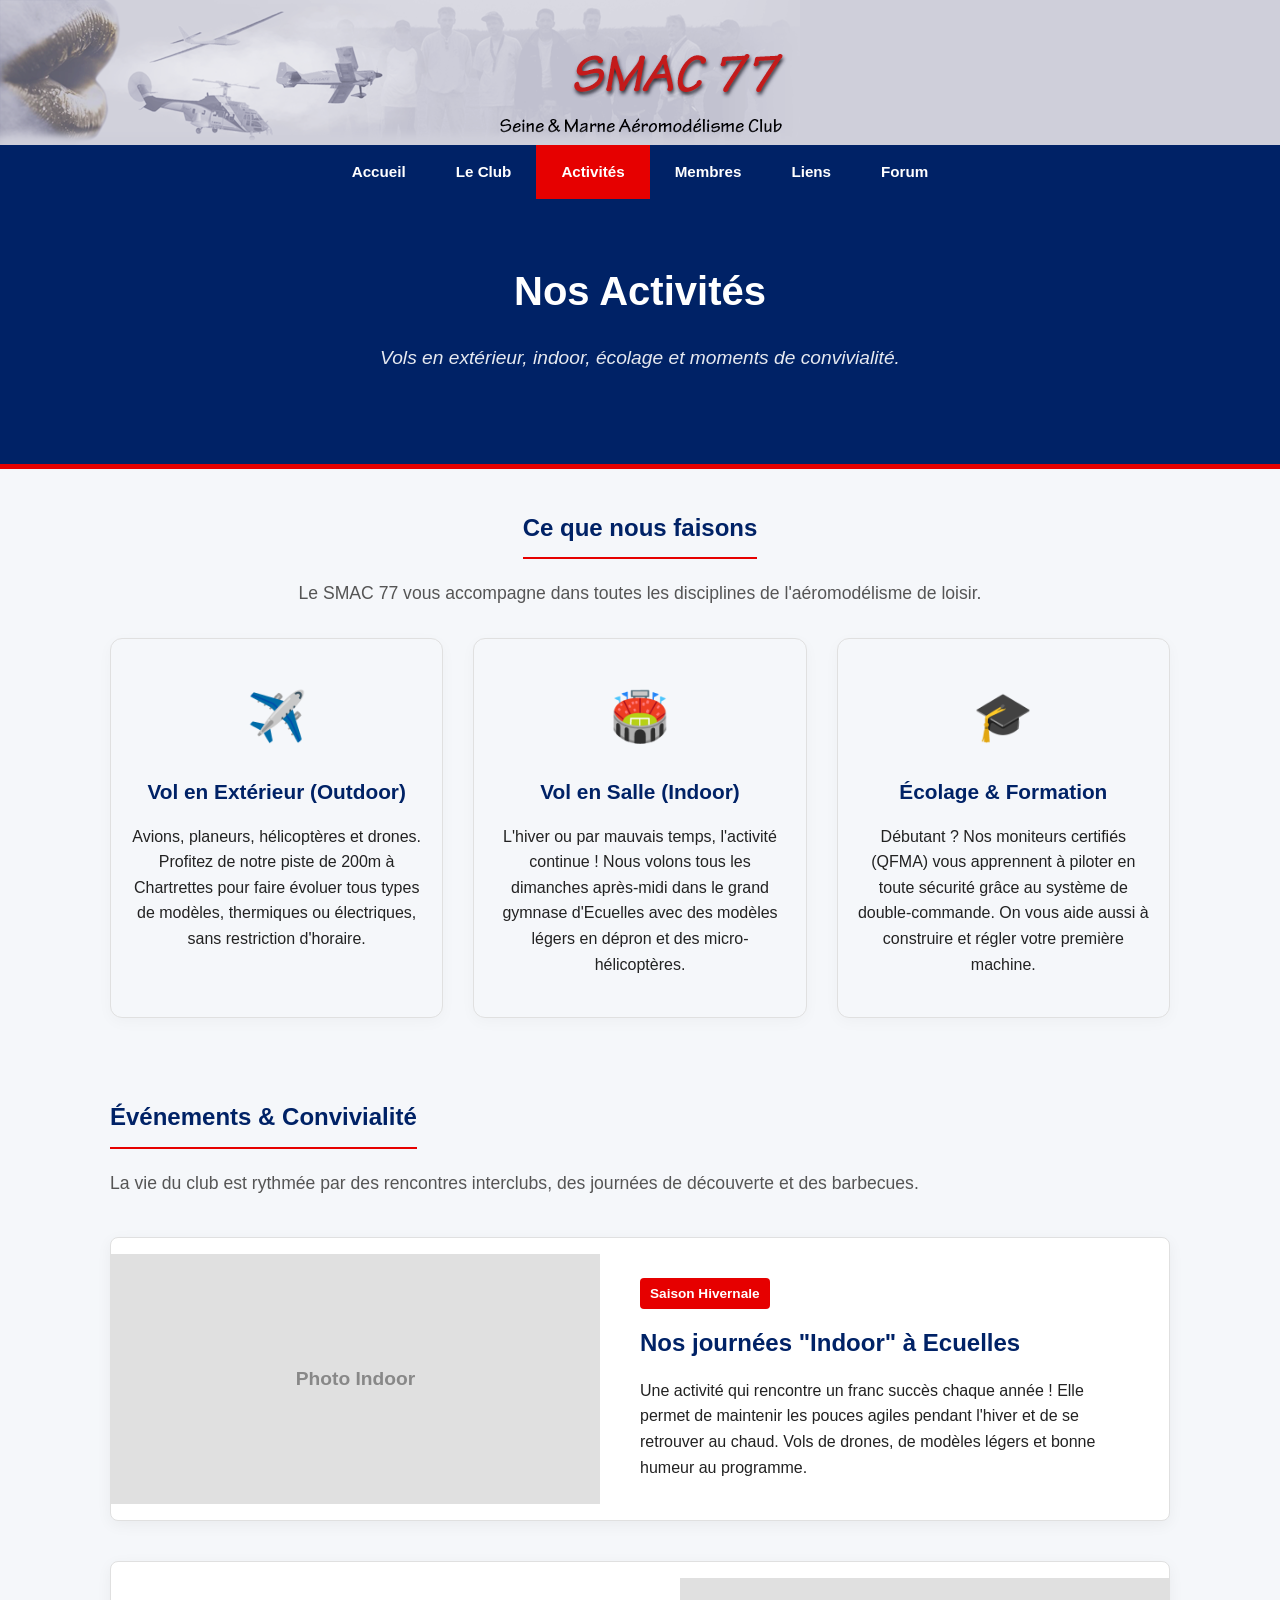
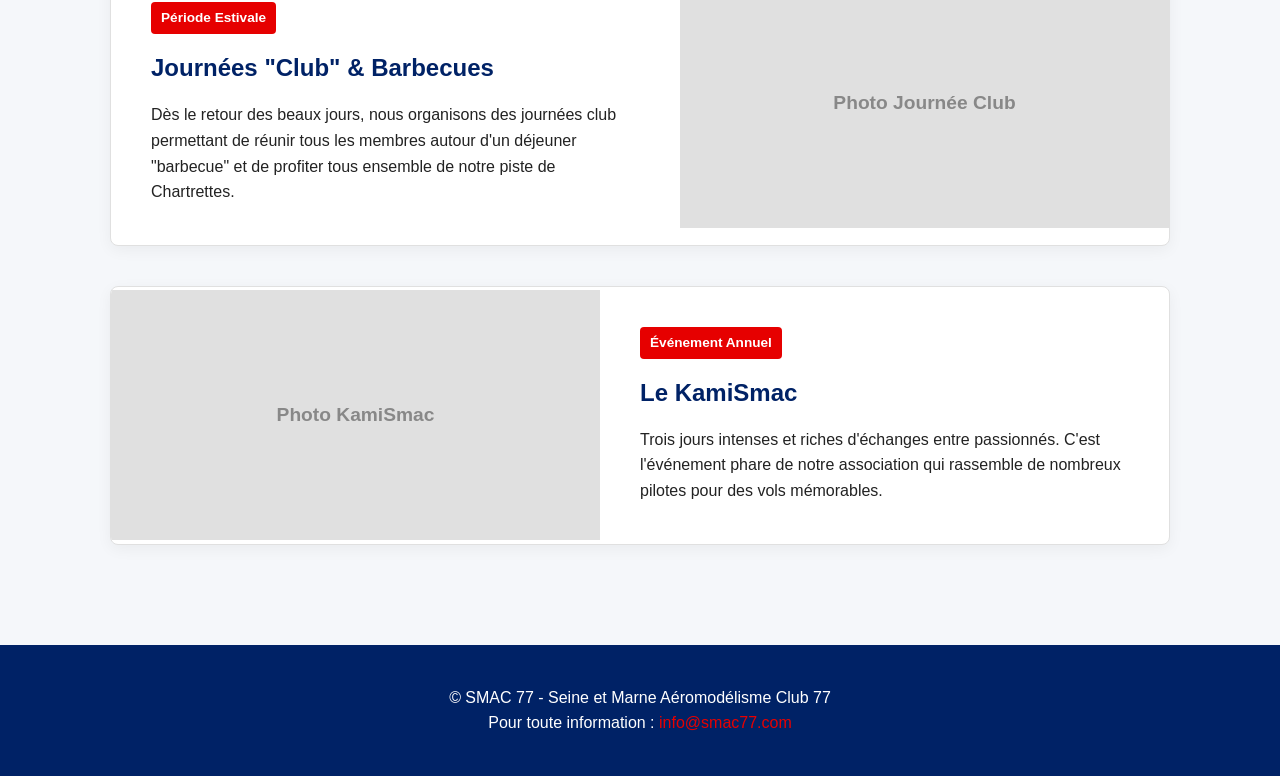
<file: activites.html>
<!DOCTYPE html>
<html lang="fr">
<head>
    <meta charset="UTF-8">
    <meta name="viewport" content="width=device-width, initial-scale=1.0">
    <meta name="description" content="Découvrez les activités du SMAC 77 : vol en extérieur, vol indoor, écolage, et nos événements marquants.">
    <title>Activités - SMAC 77</title>
    <!-- On charge le style global ET le style spécifique à cette page -->
    <link rel="stylesheet" href="CSS/style.css">
    <link rel="stylesheet" href="CSS/activites.css">
</head>
<body>

    <!-- EN-TÊTE -->
    <header>
        <div class="logo-container">
            <a href="index.html" class="logo-link"><span class="sr-only">SMAC 77 - Seine et Marne Aéromodélisme Club</span></a>
        </div>
        <nav class="navbar">
            <ul>
                <li><a href="index.html">Accueil</a></li>
                <li><a href="club.html">Le Club</a></li>
                <li><a href="activites.html" class="active">Activités</a></li>
                <li><a href="membres.html">Membres</a></li>
                <li><a href="liens.html">Liens</a></li>
                <li><a href="forum.html"/">Forum</a></li>
            </ul>
        </nav>
    </header>

    <!-- BANNIÈRE HÉROS -->
    <section class="hero activites-hero">
        <div class="hero-content">
            <h2>Nos Activités</h2>
            <p>Vols en extérieur, indoor, écolage et moments de convivialité.</p>
        </div>
    </section>

    <!-- CONTENU PRINCIPAL -->
    <main>
        
        <!-- SECTION : NOS PRATIQUES -->
        <section class="practices-section">
            <h2>Ce que nous faisons</h2>
            <p style="margin-bottom: 30px; font-size: 1.1rem; color: #555;">Le SMAC 77 vous accompagne dans toutes les disciplines de l'aéromodélisme de loisir.</p>
            
            <div class="practices-grid">
                <!-- Carte Pratique 1 -->
                <div class="practice-card">
                    <div class="practice-icon">✈️</div>
                    <h3>Vol en Extérieur (Outdoor)</h3>
                    <p>Avions, planeurs, hélicoptères et drones. Profitez de notre piste de 200m à Chartrettes pour faire évoluer tous types de modèles, thermiques ou électriques, sans restriction d'horaire.</p>
                </div>
                
                <!-- Carte Pratique 2 -->
                <div class="practice-card">
                    <div class="practice-icon">🏟️</div>
                    <h3>Vol en Salle (Indoor)</h3>
                    <p>L'hiver ou par mauvais temps, l'activité continue ! Nous volons tous les dimanches après-midi dans le grand gymnase d'Ecuelles avec des modèles légers en dépron et des micro-hélicoptères.</p>
                </div>
                
                <!-- Carte Pratique 3 -->
                <div class="practice-card">
                    <div class="practice-icon">🎓</div>
                    <h3>Écolage & Formation</h3>
                    <p>Débutant ? Nos moniteurs certifiés (QFMA) vous apprennent à piloter en toute sécurité grâce au système de double-commande. On vous aide aussi à construire et régler votre première machine.</p>
                </div>
            </div>
        </section>

        <!-- SECTION : RETOUR SUR NOS ÉVÉNEMENTS (Inspiré de ton ancien site) -->
        <section class="events-section">
            <h2>Événements & Convivialité</h2>
            <p style="margin-bottom: 40px; font-size: 1.1rem; color: #555;">La vie du club est rythmée par des rencontres interclubs, des journées de découverte et des barbecues.</p>

            <div class="events-timeline">
                
                <!-- Événement 1 -->
                <div class="event-item">
                    <div class="event-image placeholder-img">Photo Indoor</div>
                    <div class="event-details">
                        <span class="event-date">Saison Hivernale</span>
                        <h3>Nos journées "Indoor" à Ecuelles</h3>
                        <p>Une activité qui rencontre un franc succès chaque année ! Elle permet de maintenir les pouces agiles pendant l'hiver et de se retrouver au chaud. Vols de drones, de modèles légers et bonne humeur au programme.</p>
                    </div>
                </div>

                <!-- Événement 2 -->
                <div class="event-item">
                    <div class="event-image placeholder-img">Photo Journée Club</div>
                    <div class="event-details">
                        <span class="event-date">Période Estivale</span>
                        <h3>Journées "Club" & Barbecues</h3>
                        <p>Dès le retour des beaux jours, nous organisons des journées club permettant de réunir tous les membres autour d'un déjeuner "barbecue" et de profiter tous ensemble de notre piste de Chartrettes.</p>
                    </div>
                </div>

                <!-- Événement 3 -->
                <div class="event-item">
                    <div class="event-image placeholder-img">Photo KamiSmac</div>
                    <div class="event-details">
                        <span class="event-date">Événement Annuel</span>
                        <h3>Le KamiSmac</h3>
                        <p>Trois jours intenses et riches d'échanges entre passionnés. C'est l'événement phare de notre association qui rassemble de nombreux pilotes pour des vols mémorables.</p>
                    </div>
                </div>

            </div>
        </section>

    </main>

    <!-- PIED DE PAGE -->
    <footer>
        <p>&copy; SMAC 77 - Seine et Marne Aéromodélisme Club 77</p>
        <p>Pour toute information : <a href="mailto:info@smac77.com">info@smac77.com</a></p>
    </footer>

    <!-- BOUTON RETOUR EN HAUT -->
    <button id="backToTop" class="back-to-top" aria-label="Remonter en haut">
        <svg viewBox="0 0 24 24" fill="none" stroke="currentColor" stroke-width="2" stroke-linecap="round" stroke-linejoin="round">
            <polyline points="18 15 12 9 6 15"></polyline>
        </svg>
    </button>

    <!-- SCRIPT GLOBAL (Menu collant & Bouton haut de page) -->
    <script src="JS/main.js"></script>

</body>
</html>
</file>
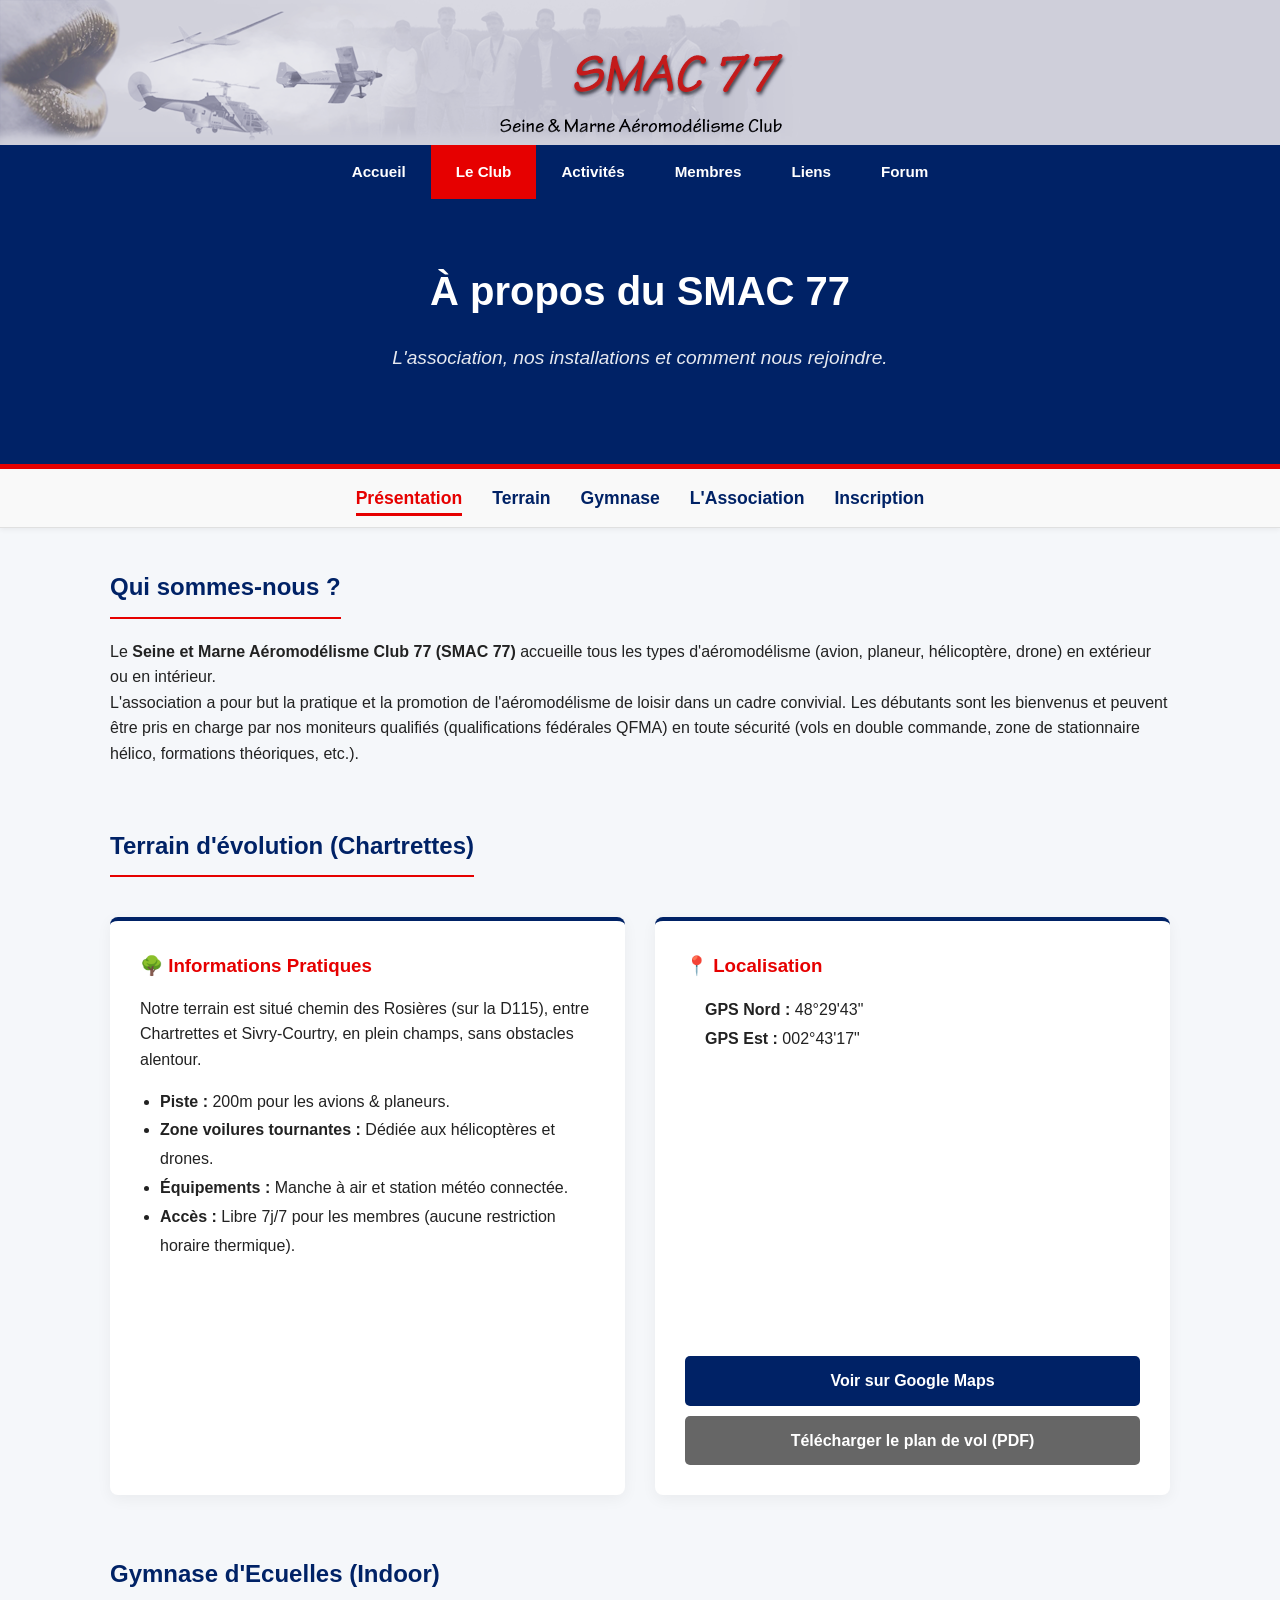
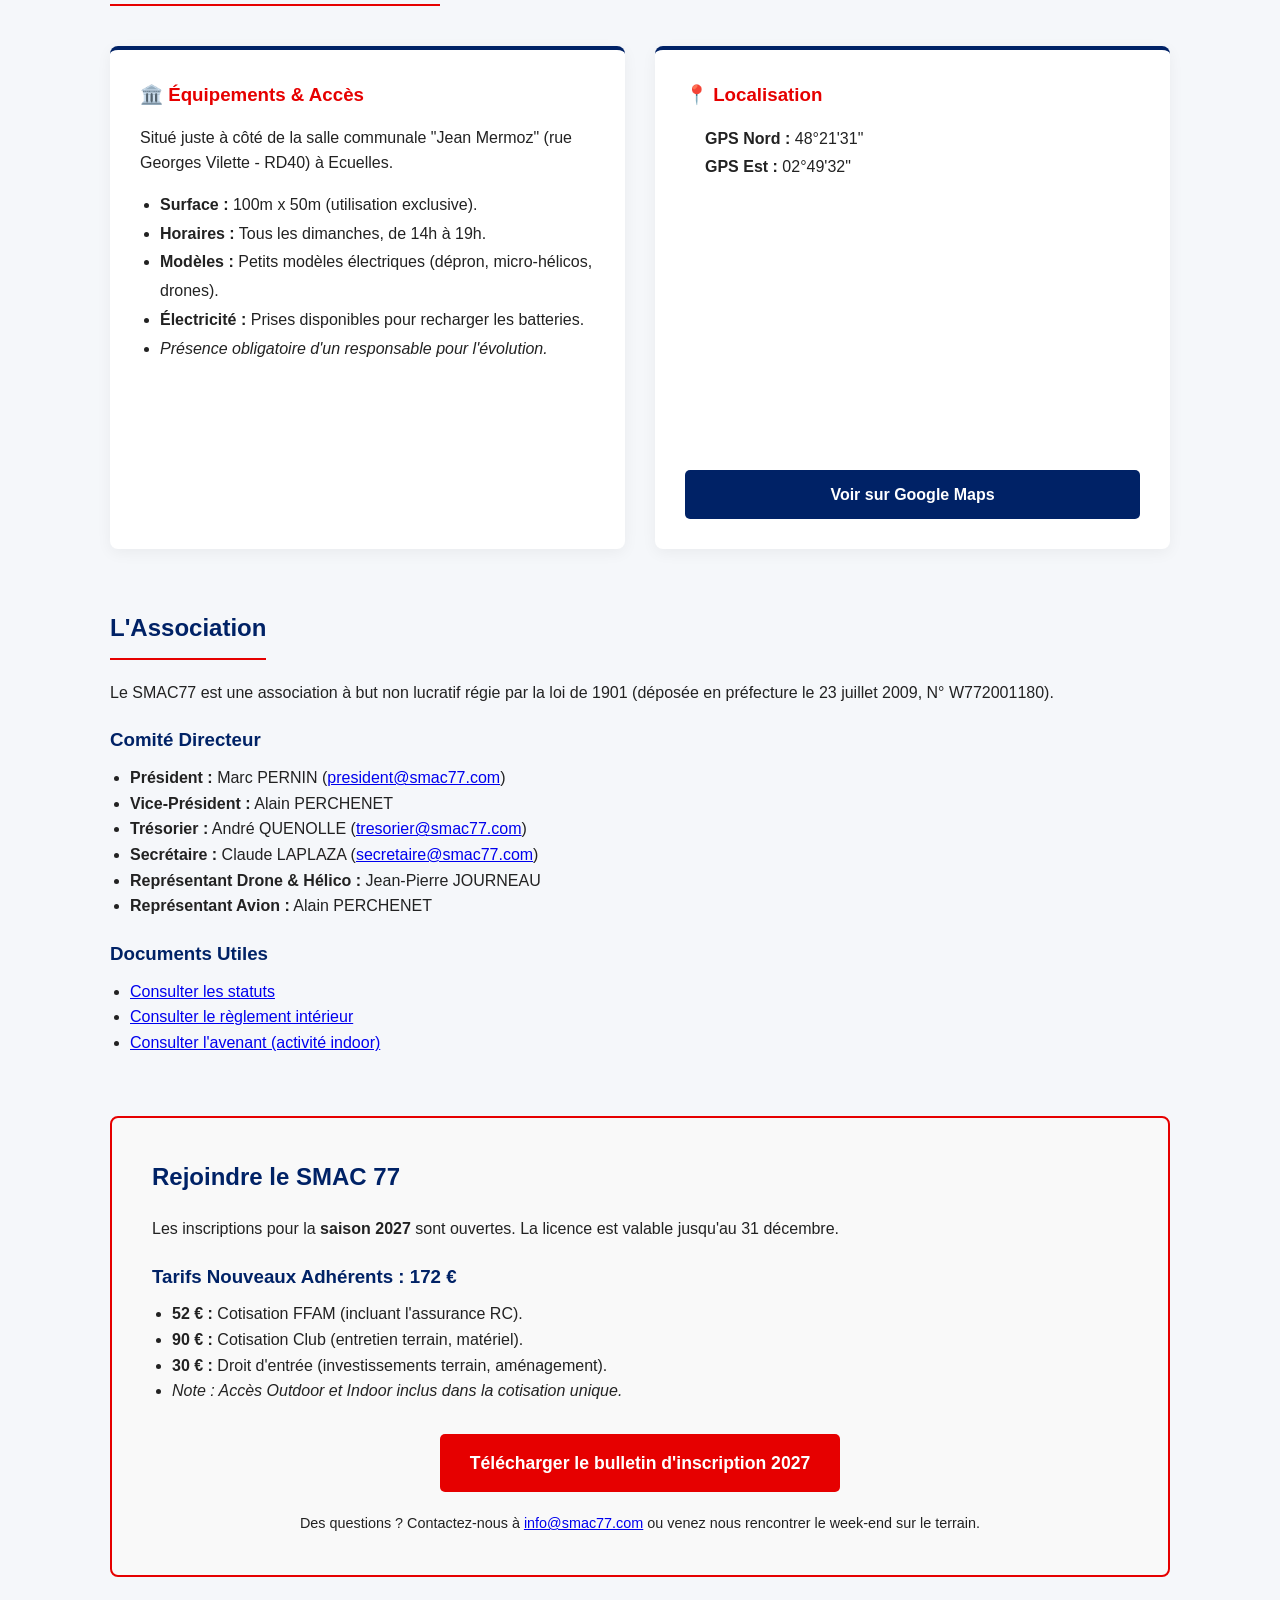
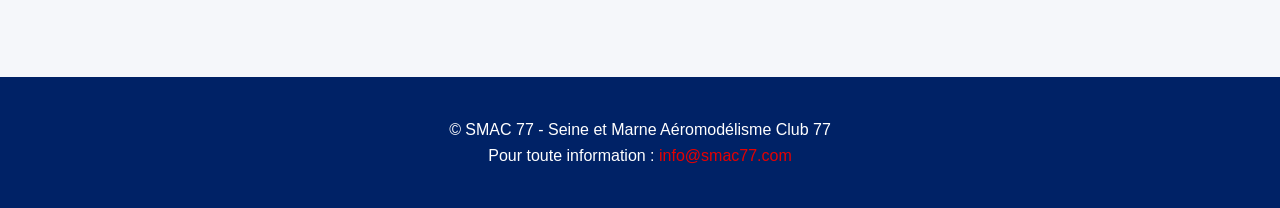
<file: club.html>
<!DOCTYPE html>
<html lang="fr">
<head>
    <meta charset="UTF-8">
    <meta name="viewport" content="width=device-width, initial-scale=1.0">
    <meta name="description" content="Découvrez le SMAC 77, nos terrains d'aéromodélisme, notre gymnase, l'association et comment nous rejoindre.">
    <title>Le Club - SMAC 77</title>
    <link rel="stylesheet" href="CSS/style.css">
    <link rel="stylesheet" href="CSS/club.css">
</head>
<body>

    <header>
        <div class="logo-container">
            <a href="index.html" class="logo-link"><span class="sr-only">SMAC 77 - Seine et Marne Aéromodélisme Club</span></a>
        </div>
        <nav class="navbar">
            <ul>
                <li><a href="index.html">Accueil</a></li>
                <li><a href="club.html" class="active">Le Club</a></li>
                <li><a href="activites.html">Activités</a></li>
                <li><a href="membres.html">Membres</a></li>
                <li><a href="liens.html">Liens</a></li>
                <li><a href="forum.html"/">Forum</a></li>
            </ul>
        </nav>
    </header>

    <section class="hero club-hero">
        <div class="hero-content">
            <h2>À propos du SMAC 77</h2>
            <p>L'association, nos installations et comment nous rejoindre.</p>
        </div>
    </section>

    <nav id="subnav" class="subnav">
        <ul>
            <li><a href="#presentation" class="subnav-link active">Présentation</a></li>
            <li><a href="#terrain" class="subnav-link">Terrain</a></li>
            <li><a href="#gymnase" class="subnav-link">Gymnase</a></li>
            <li><a href="#association" class="subnav-link">L'Association</a></li>
            <li><a href="#inscription" class="subnav-link">Inscription</a></li>
        </ul>
    </nav>

    <main>
        <section id="presentation" class="club-section">
            <h2>Qui sommes-nous ?</h2>
            <p>Le <strong>Seine et Marne Aéromodélisme Club 77 (SMAC 77)</strong> accueille tous les types d'aéromodélisme (avion, planeur, hélicoptère, drone) en extérieur ou en intérieur.</p>
            <p>L'association a pour but la pratique et la promotion de l'aéromodélisme de loisir dans un cadre convivial. Les débutants sont les bienvenus et peuvent être pris en charge par nos moniteurs qualifiés (qualifications fédérales QFMA) en toute sécurité (vols en double commande, zone de stationnaire hélico, formations théoriques, etc.).</p>
        </section>

        <section id="terrain" class="club-section">
            <h2>Terrain d'évolution (Chartrettes)</h2>
            <div class="dashboard">
                <div class="info-box">
                    <h3 class="info-box-title-red">🌳 Informations Pratiques</h3>
                    <p>Notre terrain est situé chemin des Rosières (sur la D115), entre Chartrettes et Sivry-Courtry, en plein champs, sans obstacles alentour.</p>
                    <ul>
                        <li><strong>Piste :</strong> 200m pour les avions & planeurs.</li>
                        <li><strong>Zone voilures tournantes :</strong> Dédiée aux hélicoptères et drones.</li>
                        <li><strong>Équipements :</strong> Manche à air et station météo connectée.</li>
                        <li><strong>Accès :</strong> Libre 7j/7 pour les membres (aucune restriction horaire thermique).</li>
                    </ul>
                </div>
                <div class="info-box">
                    <h3 class="info-box-title-red">📍 Localisation</h3>
                    <ul style="list-style-type: none; margin-bottom: 15px;">
                        <li><strong>GPS Nord :</strong> 48°29'43"</li>
                        <li><strong>GPS Est :</strong> 002°43'17"</li>
                    </ul>
                    
                    <!-- Carte Google Maps Intégrée - Terrain -->
                    <iframe src="https://maps.google.com/maps?q=48.4947003,2.7208654&hl=fr&z=16&output=embed" width="100%" height="250" style="border:0; border-radius: 8px; margin-bottom: 15px;" allowfullscreen="" loading="lazy" referrerpolicy="no-referrer-when-downgrade"></iframe>
                    
                    <!-- Bouton avec ton lien direct exact -->
                    <a href="https://www.google.com/maps/place/SMAC77/@48.4945804,2.7189564,16.75z/data=!4m6!3m5!1s0x47e5f7b98f3b1abb:0x4e3d349dc9e8db66!8m2!3d48.4947003!4d2.7208654!16s%2Fg%2F11lzhbl9wb?entry=ttu&g_ep=EgoyMDI2MDkyNy4xIKXMDSoASAFQAw%3D%3D" target="_blank" class="btn-secondary" style="display: block; text-align: center; margin-bottom: 10px;">Voir sur Google Maps</a>
                    
                    <a href="docs/SMAC77_plan_terrain_2011.pdf" target="_blank" class="btn-secondary" style="background-color: #666; display: block; text-align: center; margin-top: 0;">Télécharger le plan de vol (PDF)</a>
                </div>
            </div>
        </section>

        <section id="gymnase" class="club-section">
            <h2>Gymnase d'Ecuelles (Indoor)</h2>
            <div class="dashboard">
                <div class="info-box">
                    <h3 class="info-box-title-red">🏛️ Équipements & Accès</h3>
                    <p>Situé juste à côté de la salle communale "Jean Mermoz" (rue Georges Vilette - RD40) à Ecuelles.</p>
                    <ul>
                        <li><strong>Surface :</strong> 100m x 50m (utilisation exclusive).</li>
                        <li><strong>Horaires :</strong> Tous les dimanches, de 14h à 19h.</li>
                        <li><strong>Modèles :</strong> Petits modèles électriques (dépron, micro-hélicos, drones).</li>
                        <li><strong>Électricité :</strong> Prises disponibles pour recharger les batteries.</li>
                        <li><em>Présence obligatoire d'un responsable pour l'évolution.</em></li>
                    </ul>
                </div>
                <div class="info-box">
                    <h3 class="info-box-title-red">📍 Localisation</h3>
                    <ul style="list-style-type: none; margin-bottom: 15px;">
                        <li><strong>GPS Nord :</strong> 48°21'31"</li>
                        <li><strong>GPS Est :</strong> 02°49'32"</li>
                    </ul>
                    
                    <!-- Carte Google Maps Intégrée - Gymnase -->
                    <iframe src="https://maps.google.com/maps?q=48.3582748,2.8258183&hl=fr&z=17&output=embed" width="100%" height="250" style="border:0; border-radius: 8px; margin-bottom: 15px;" allowfullscreen="" loading="lazy" referrerpolicy="no-referrer-when-downgrade"></iframe>

                    <!-- Bouton avec ton lien direct exact -->
                    <a href="https://www.google.com/maps/place/Gymnase+de+la+Pierre+Droite/@48.3588129,2.8268463,18z/data=!4m6!3m5!1s0x47ef60851f0500a5:0x6b7a61aa08848ed6!8m2!3d48.3582748!4d2.8258183!16s%2Fg%2F1tfy_g42?entry=ttu&g_ep=EgoyMDI2MDkyNy4xIKXMDSoASAFQAw%3D%3D" target="_blank" class="btn-secondary" style="display: block; text-align: center; margin-top: 0;">Voir sur Google Maps</a>
                </div>
            </div>
        </section>

        <section id="association" class="club-section">
            <h2>L'Association</h2>
            <p>Le SMAC77 est une association à but non lucratif régie par la loi de 1901 (déposée en préfecture le 23 juillet 2009, N° W772001180).</p>
            
            <h3 class="subtitle">Comité Directeur</h3>
            <ul class="club-list">
                <li><strong>Président :</strong> Marc PERNIN (<a href="mailto:president@smac77.com">president@smac77.com</a>)</li>
                <li><strong>Vice-Président :</strong> Alain PERCHENET</li>
                <li><strong>Trésorier :</strong> André QUENOLLE (<a href="mailto:tresorier@smac77.com">tresorier@smac77.com</a>)</li>
                <li><strong>Secrétaire :</strong> Claude LAPLAZA (<a href="mailto:secretaire@smac77.com">secretaire@smac77.com</a>)</li>
                <li><strong>Représentant Drone & Hélico :</strong> Jean-Pierre JOURNEAU</li>
                <li><strong>Représentant Avion :</strong> Alain PERCHENET</li>
            </ul>

            <h3 class="subtitle">Documents Utiles</h3>
            <ul class="club-list">
                <li><a href="docs/SMAC77_statuts_association.pdf" target="_blank">Consulter les statuts</a></li>
                <li><a href="docs/SMAC77_reglement_interieur_2011.pdf" target="_blank">Consulter le règlement intérieur</a></li>
                <li><a href="docs/SMAC77_Avenant_Reglement_interieur_2014-02-16.pdf" target="_blank">Consulter l'avenant (activité indoor)</a></li>
            </ul>
        </section>

        <section id="inscription" class="club-section join-us">
            <h2>Rejoindre le SMAC 77</h2>
            <p>Les inscriptions pour la <strong>saison 2027</strong> sont ouvertes. La licence est valable jusqu'au 31 décembre.</p>
            
            <h3 class="subtitle">Tarifs Nouveaux Adhérents : 172 €</h3>
            <ul class="club-list">
                <li><strong>52 € :</strong> Cotisation FFAM (incluant l'assurance RC).</li>
                <li><strong>90 € :</strong> Cotisation Club (entretien terrain, matériel).</li>
                <li><strong>30 € :</strong> Droit d'entrée (investissements terrain, aménagement).</li>
                <li><em>Note : Accès Outdoor et Indoor inclus dans la cotisation unique.</em></li>
            </ul>

            <div class="join-us-action">
                <a href="DOCS/SMAC77_bulletin_inscription_2027.pdf" target="_blank" class="btn-primary">Télécharger le bulletin d'inscription 2027</a>
            </div>
            
            <p class="join-us-footer">
                Des questions ? Contactez-nous à <a href="mailto:info@smac77.com">info@smac77.com</a> ou venez nous rencontrer le week-end sur le terrain.
            </p>
        </section>
    </main>

    <footer>
        <p>&copy; SMAC 77 - Seine et Marne Aéromodélisme Club 77</p>
        <p>Pour toute information : <a href="mailto:info@smac77.com">info@smac77.com</a></p>
    </footer>

    <!-- BOUTON RETOUR EN HAUT -->
    <button id="backToTop" class="back-to-top" aria-label="Remonter en haut">
        <svg viewBox="0 0 24 24" fill="none" stroke="currentColor" stroke-width="2" stroke-linecap="round" stroke-linejoin="round">
            <polyline points="18 15 12 9 6 15"></polyline>
        </svg>
    </button>

    <!-- SCRIPT GLOBAL (Menu collant & Bouton haut de page) -->
    <script src="JS/main.js"></script>

</body>
</html>
</file>
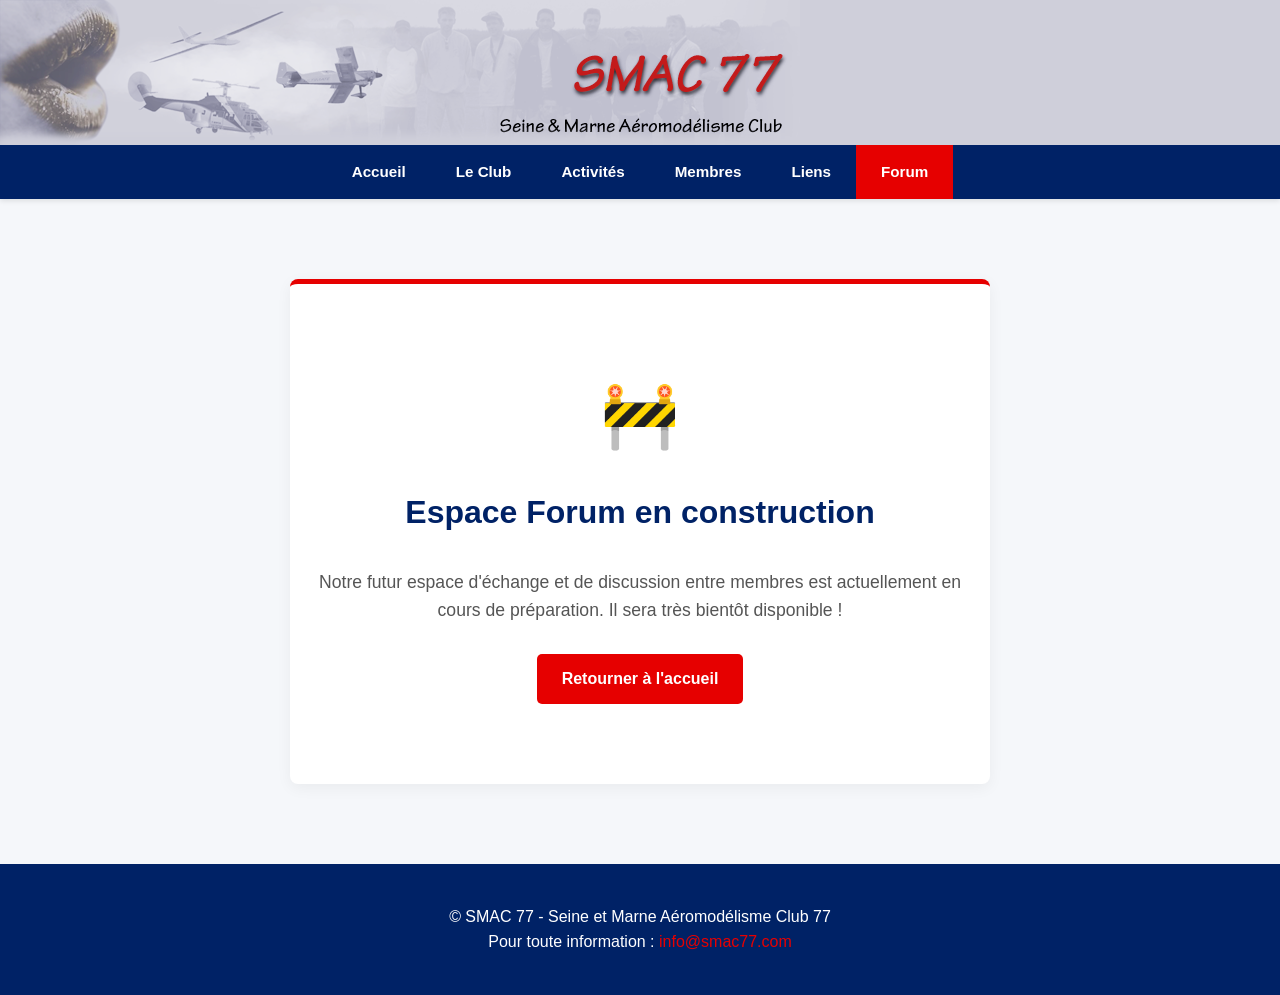
<file: forum.html>
<!DOCTYPE html>
<html lang="fr">
<head>
    <meta charset="UTF-8">
    <meta name="viewport" content="width=device-width, initial-scale=1.0">
    <meta name="description" content="Le forum du SMAC 77 est actuellement en construction.">
    <title>Forum en construction - SMAC 77</title>
    <link rel="stylesheet" href="CSS/style.css">
    <style>
        /* Style spécifique pour la page en construction */
        .construction-container {
            text-align: center;
            padding: 80px 20px;
            background: var(--smac-blanc);
            border-radius: 8px;
            box-shadow: 0 4px 15px rgba(0,0,0,0.05);
            margin: 40px auto;
            max-width: 700px;
            border-top: 5px solid var(--smac-rouge);
        }
        .construction-icon {
            font-size: 4rem;
            margin-bottom: 20px;
        }
        .construction-container h2 {
            color: var(--smac-bleu-fonce);
            font-size: 2rem;
            margin-bottom: 20px;
            border-bottom: none;
        }
        .construction-container p {
            font-size: 1.1rem;
            color: #555;
            margin-bottom: 30px;
        }
    </style>
</head>
<body>

    <!-- EN-TÊTE -->
    <header>
        <div class="logo-container">
            <a href="index.html" class="logo-link"><span class="sr-only">SMAC 77 - Seine et Marne Aéromodélisme Club</span></a>
        </div>
        <nav class="navbar">
            <ul>
                <li><a href="index.html">Accueil</a></li>
                <li><a href="club.html">Le Club</a></li>
                <li><a href="activites.html">Activités</a></li>
                <li><a href="membres.html">Membres</a></li>
                <li><a href="liens.html">Liens</a></li>
                <li><a href="forum.html" class="active">Forum</a></li>
            </ul>
        </nav>
    </header>

    <!-- CONTENU PRINCIPAL -->
    <main>
        <div class="construction-container">
            <div class="construction-icon">🚧</div>
            <h2>Espace Forum en construction</h2>
            <p>Notre futur espace d'échange et de discussion entre membres est actuellement en cours de préparation. Il sera très bientôt disponible !</p>
            <a href="index.html" class="btn-primary">Retourner à l'accueil</a>
        </div>
    </main>

    <!-- PIED DE PAGE -->
    <footer>
        <p>&copy; SMAC 77 - Seine et Marne Aéromodélisme Club 77</p>
        <p>Pour toute information : <a href="mailto:info@smac77.com">info@smac77.com</a></p>
    </footer>

</body>
</html>
</file>
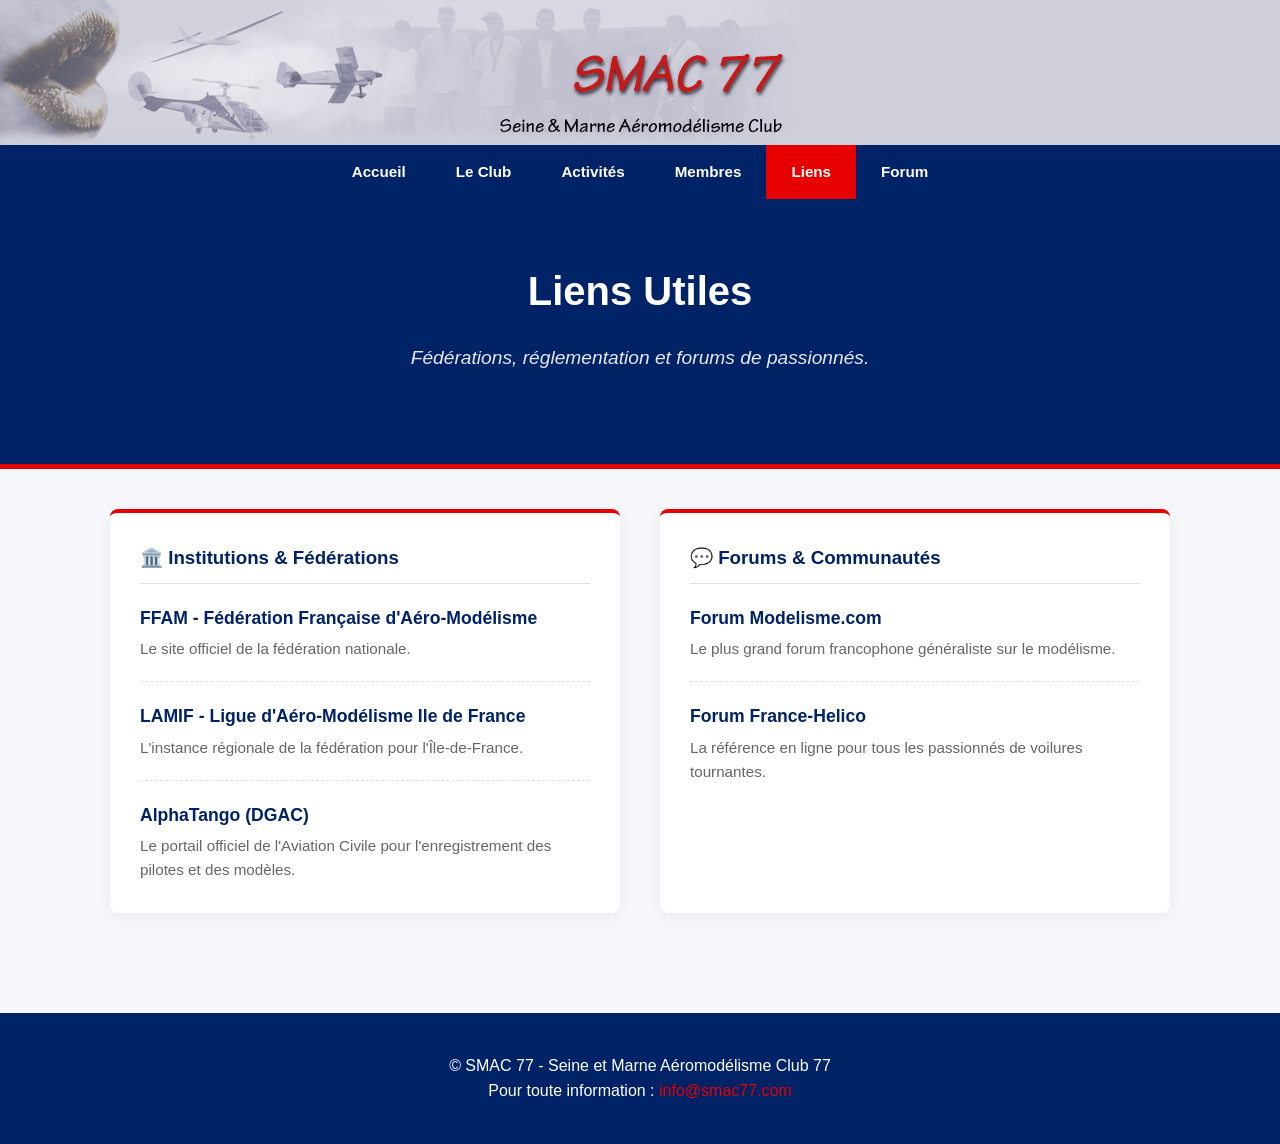
<file: liens.html>
<!DOCTYPE html>
<html lang="fr">
<head>
    <meta charset="UTF-8">
    <meta name="viewport" content="width=device-width, initial-scale=1.0">
    <meta name="description" content="Liens utiles, fédérations et forums partenaires du SMAC 77.">
    <title>Liens Utiles - SMAC 77</title>
    <link rel="stylesheet" href="CSS/style.css">
    <link rel="stylesheet" href="CSS/liens.css">
</head>
<body>

    <!-- EN-TÊTE -->
    <header>
        <div class="logo-container">
            <a href="index.html" class="logo-link"><span class="sr-only">SMAC 77 - Seine et Marne Aéromodélisme Club</span></a>
        </div>
        <nav class="navbar">
            <ul>
                <li><a href="index.html">Accueil</a></li>
                <li><a href="club.html">Le Club</a></li>
                <li><a href="activites.html">Activités</a></li>
                <li><a href="membres.html">Membres</a></li>
                <li><a href="liens.html" class="active">Liens</a></li>
                <li><a href="forum.html"/">Forum</a></li>
            </ul>
        </nav>
    </header>

    <!-- BANNIÈRE HÉROS -->
    <section class="hero liens-hero">
        <div class="hero-content">
            <h2>Liens Utiles</h2>
            <p>Fédérations, réglementation et forums de passionnés.</p>
        </div>
    </section>

    <!-- CONTENU PRINCIPAL -->
    <main>
        
        <section class="links-section">
            <div class="links-grid">
                
                <!-- CATÉGORIE 1 : INSTITUTIONS & FÉDÉRATIONS -->
                <div class="link-category">
                    <h3>🏛️ Institutions & Fédérations</h3>
                    <ul class="styled-link-list">
                        <li>
                            <a href="http://www.ffam.asso.fr/" target="_blank">FFAM - Fédération Française d'Aéro-Modélisme</a>
                            <p>Le site officiel de la fédération nationale.</p>
                        </li>
                        <li>
                            <a href="http://lamif.ffam.asso.fr/" target="_blank">LAMIF - Ligue d'Aéro-Modélisme Ile de France</a>
                            <p>L'instance régionale de la fédération pour l'Île-de-France.</p>
                        </li>
                        <li>
                            <a href="https://alphatango.aviation-civile.gouv.fr/login.jsp" target="_blank">AlphaTango (DGAC)</a>
                            <p>Le portail officiel de l'Aviation Civile pour l'enregistrement des pilotes et des modèles.</p>
                        </li>
                    </ul>
                </div>

                <!-- CATÉGORIE 2 : FORUMS & COMMUNAUTÉ -->
                <div class="link-category">
                    <h3>💬 Forums & Communautés</h3>
                    <ul class="styled-link-list">
                        <li>
                            <a href="http://www.modelisme.com/" target="_blank">Forum Modelisme.com</a>
                            <p>Le plus grand forum francophone généraliste sur le modélisme.</p>
                        </li>
                        <li>
                            <a href="http://www.france-helico.com/" target="_blank">Forum France-Helico</a>
                            <p>La référence en ligne pour tous les passionnés de voilures tournantes.</p>
                        </li>
                    </ul>
                </div>

            </div>
        </section>

    </main>

    <!-- PIED DE PAGE -->
    <footer>
        <p>&copy; SMAC 77 - Seine et Marne Aéromodélisme Club 77</p>
        <p>Pour toute information : <a href="mailto:info@smac77.com">info@smac77.com</a></p>
    </footer>

    <!-- BOUTON RETOUR EN HAUT -->
    <button id="backToTop" class="back-to-top" aria-label="Remonter en haut">
        <svg viewBox="0 0 24 24" fill="none" stroke="currentColor" stroke-width="2" stroke-linecap="round" stroke-linejoin="round">
            <polyline points="18 15 12 9 6 15"></polyline>
        </svg>
    </button>

    <!-- SCRIPT GLOBAL (Menu collant & Bouton haut de page) -->
    <script src="JS/main.js"></script>

</body>
</html>
</file>
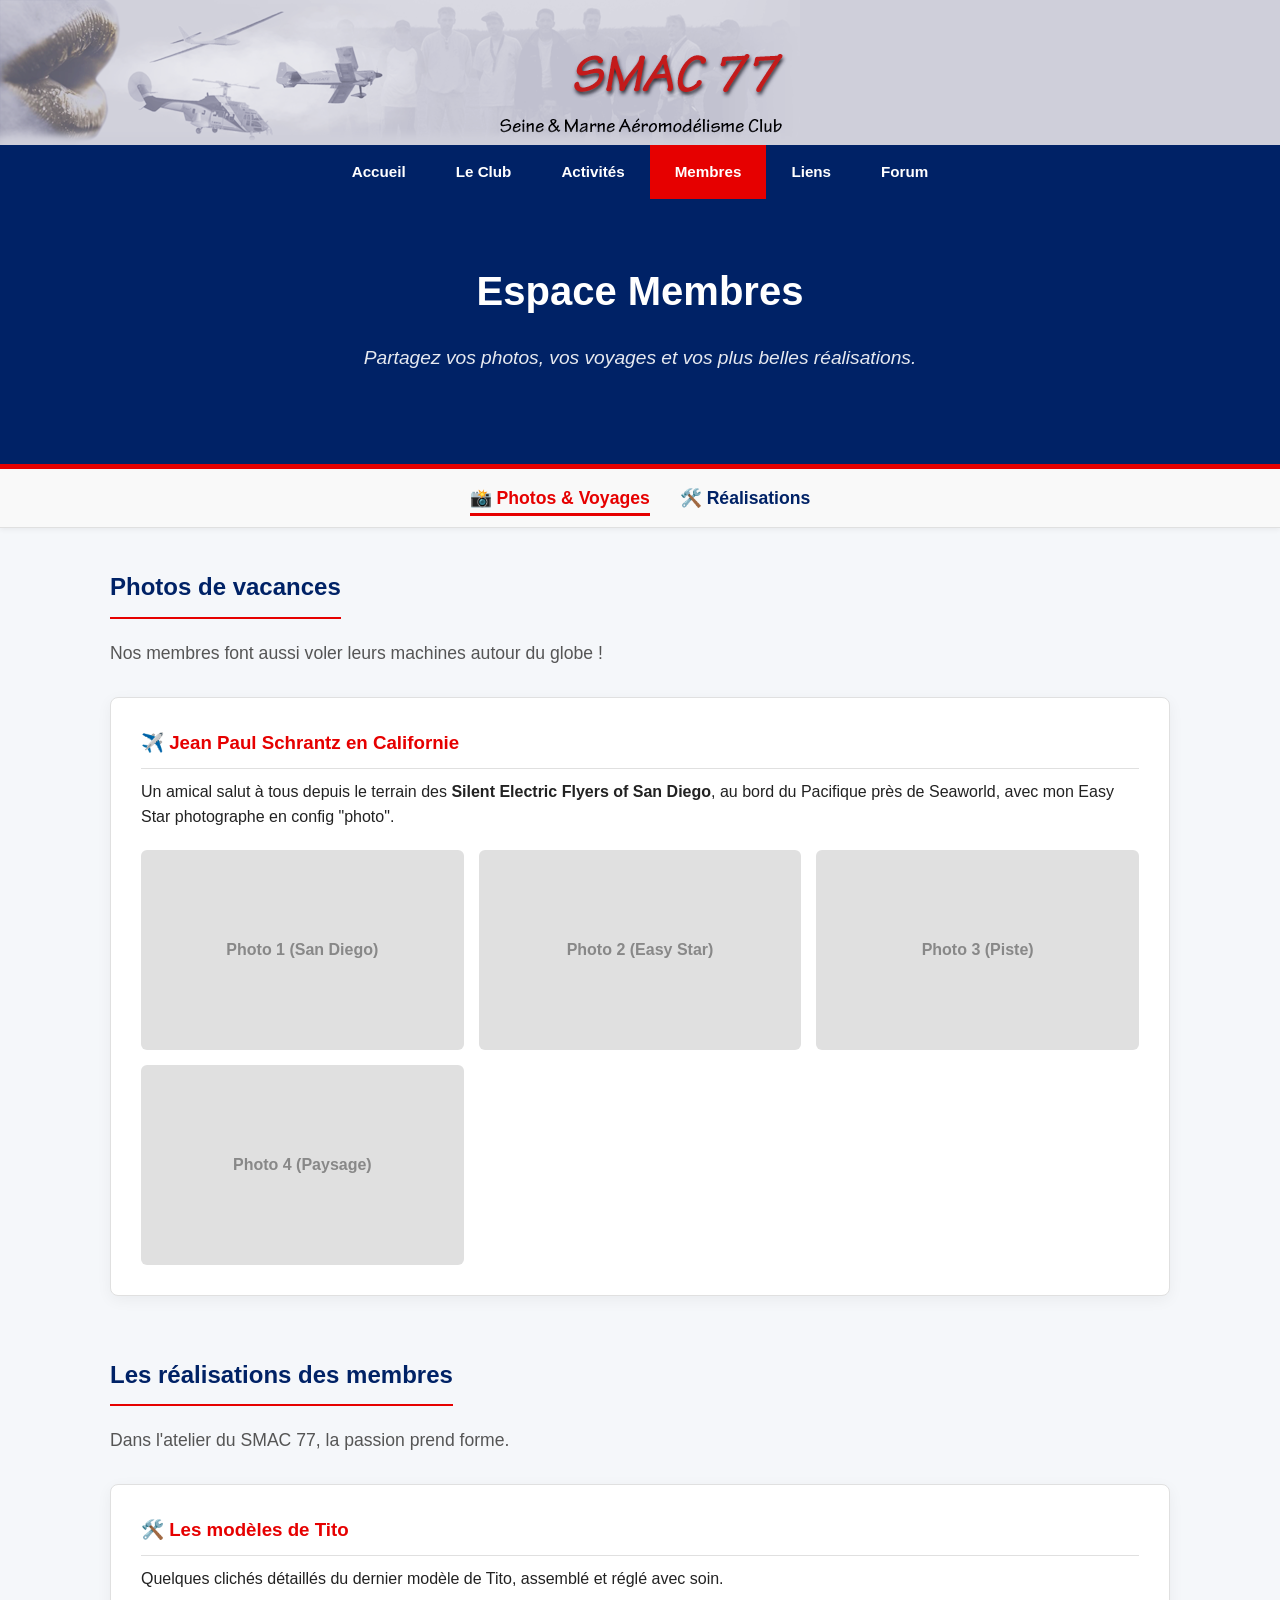
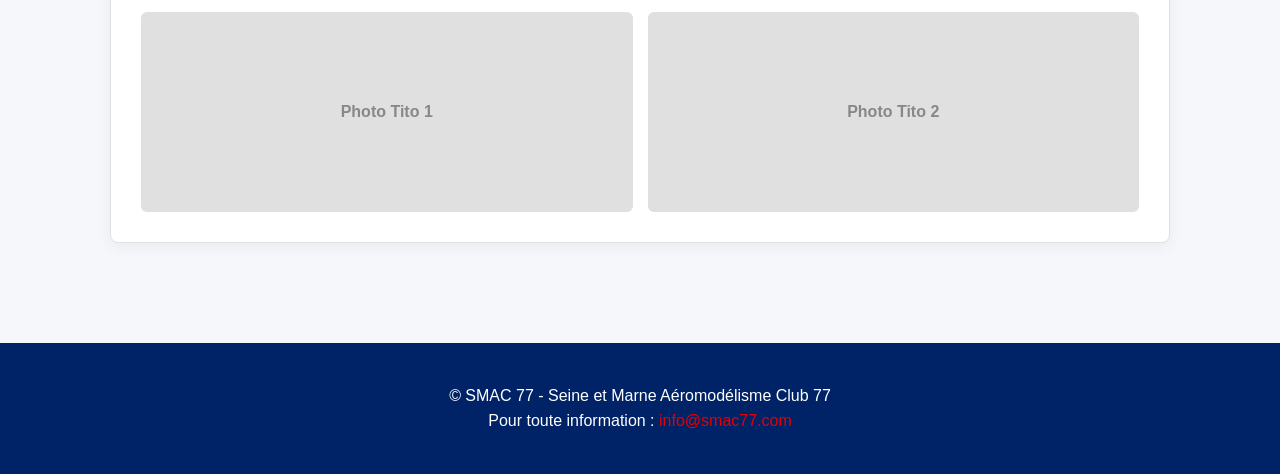
<file: membres.html>
<!DOCTYPE html>
<html lang="fr">
<head>
    <meta charset="UTF-8">
    <meta name="viewport" content="width=device-width, initial-scale=1.0">
    <meta name="description" content="Espace Membres du SMAC 77 : galeries photos, voyages, et réalisations de nos pilotes.">
    <title>Membres - SMAC 77</title>
    <link rel="stylesheet" href="CSS/style.css">
    <link rel="stylesheet" href="CSS/membres.css">
</head>
<body>

    <!-- EN-TÊTE -->
    <header>
        <div class="logo-container">
            <a href="index.html" class="logo-link"><span class="sr-only">SMAC 77 - Seine et Marne Aéromodélisme Club</span></a>
        </div>
        <nav class="navbar">
            <ul>
                <li><a href="index.html">Accueil</a></li>
                <li><a href="club.html">Le Club</a></li>
                <li><a href="activites.html">Activités</a></li>
                <li><a href="membres.html" class="active">Membres</a></li>
                <li><a href="liens.html">Liens</a></li>
                <li><a href="forum.html"/">Forum</a></li>
            </ul>
        </nav>
    </header>

    <!-- BANNIÈRE HÉROS -->
    <section class="hero membres-hero">
        <div class="hero-content">
            <h2>Espace Membres</h2>
            <p>Partagez vos photos, vos voyages et vos plus belles réalisations.</p>
        </div>
    </section>

    <!-- SOUS-MENU COLLANT -->
    <nav id="subnav" class="subnav">
        <ul>
            <li><a href="#photos" class="subnav-link active">📸 Photos & Voyages</a></li>
            <li><a href="#realisations" class="subnav-link">🛠️ Réalisations</a></li>
        </ul>
    </nav>

    <!-- CONTENU PRINCIPAL -->
    <main>
        
        <!-- SECTION : PHOTOS -->
        <section id="photos" class="membres-section">
            <h2>Photos de vacances</h2>
            <p style="margin-bottom: 30px; font-size: 1.1rem; color: #555;">Nos membres font aussi voler leurs machines autour du globe !</p>
            
            <div class="gallery-block">
                <h3>✈️ Jean Paul Schrantz en Californie</h3>
                <p>Un amical salut à tous depuis le terrain des <strong>Silent Electric Flyers of San Diego</strong>, au bord du Pacifique près de Seaworld, avec mon Easy Star photographe en config "photo".</p>
                
                <!-- Grille Photo -->
                <div class="gallery-grid">
                    <div class="gallery-item placeholder-img">Photo 1 (San Diego)</div>
                    <div class="gallery-item placeholder-img">Photo 2 (Easy Star)</div>
                    <div class="gallery-item placeholder-img">Photo 3 (Piste)</div>
                    <div class="gallery-item placeholder-img">Photo 4 (Paysage)</div>
                </div>
            </div>
        </section>

        <!-- SECTION : RÉALISATIONS -->
        <section id="realisations" class="membres-section">
            <h2>Les réalisations des membres</h2>
            <p style="margin-bottom: 30px; font-size: 1.1rem; color: #555;">Dans l'atelier du SMAC 77, la passion prend forme.</p>
            
            <div class="gallery-block">
                <h3>🛠️ Les modèles de Tito</h3>
                <p>Quelques clichés détaillés du dernier modèle de Tito, assemblé et réglé avec soin.</p>
                
                <!-- Grille Photo -->
                <div class="gallery-grid">
                    <div class="gallery-item placeholder-img">Photo Tito 1</div>
                    <div class="gallery-item placeholder-img">Photo Tito 2</div>
                </div>
            </div>
        </section>

    </main>

    <!-- PIED DE PAGE -->
    <footer>
        <p>&copy; SMAC 77 - Seine et Marne Aéromodélisme Club 77</p>
        <p>Pour toute information : <a href="mailto:info@smac77.com">info@smac77.com</a></p>
    </footer>

    <!-- BOUTON RETOUR EN HAUT -->
    <button id="backToTop" class="back-to-top" aria-label="Remonter en haut">
        <svg viewBox="0 0 24 24" fill="none" stroke="currentColor" stroke-width="2" stroke-linecap="round" stroke-linejoin="round">
            <polyline points="18 15 12 9 6 15"></polyline>
        </svg>
    </button>

    <!-- SCRIPT GLOBAL (Menu collant & Bouton haut de page) -->
    <script src="JS/main.js"></script>

</body>
</html>
</file>
<file: CSS/style.css>
/* --- VARIABLES GLOBALES --- */
:root {
    --smac-rouge: #E60000; 
    --smac-rouge-fonce: #CC0000;
    --smac-bleu-fonce: #002266; 
    --smac-noir: #222222; 
    --smac-blanc: #FFFFFF;
    --smac-fond: #F5F7FA; 
    --smac-gris-bordure: #E0E0E0;
    --smac-gris-clair: #f9f9f9;
}

/* --- RESET BASIQUE --- */
* {
    margin: 0;
    padding: 0;
    box-sizing: border-box;
}

body {
    font-family: 'Segoe UI', Tahoma, Geneva, Verdana, sans-serif;
    color: var(--smac-noir);
    background-color: var(--smac-fond);
    line-height: 1.6;
}

/* --- EN-TÊTE & LOGO --- */
header {
    background-color: #cfcfda;
    box-shadow: 0 2px 5px rgba(0,0,0,0.1);
}

.logo-container {
    background-image: url('../IMG/smac_title_2014.png');
    background-size: contain; 
    background-position: left center; 
    background-repeat: no-repeat;
    height: 145px; 
    width: 100%;
    max-width: 800px; 
    margin: 0;
    padding-left: 20px; /* Petite marge pour ne pas que le logo touche totalement le bord de l'écran */ 
    position: relative;
}

.logo-link {
    display: block;
    width: 100%;
    height: 100%;
}

.sr-only {
    position: absolute;
    width: 1px;
    height: 1px;
    padding: 0;
    margin: -1px;
    overflow: hidden;
    clip: rect(0, 0, 0, 0);
    white-space: nowrap;
    border-width: 0;
}

/* --- NAVIGATION PRINCIPALE --- */
.navbar {
    background-color: var(--smac-bleu-fonce);
}

.navbar ul {
    list-style-type: none;
    display: flex;
    justify-content: center;
    flex-wrap: wrap;
    max-width: 1200px;
    margin: 0 auto;
}

.navbar a {
    display: block;
    padding: 15px 25px;
    color: var(--smac-blanc);
    text-decoration: none;
    font-weight: 600;
    font-size: 0.95rem;
    transition: background-color 0.3s ease;
}

.navbar a:hover, .navbar a.active {
    background-color: var(--smac-rouge);
    color: var(--smac-blanc);
}

/* --- BANNIÈRE HÉROS (Commune) --- */
.hero {
    background-color: var(--smac-bleu-fonce);
    color: var(--smac-blanc);
    text-align: center;
    padding: 80px 20px;
    border-bottom: 5px solid var(--smac-rouge);
}

.hero h2 {
    font-size: 2.5rem;
    margin-bottom: 10px;
    color: var(--smac-blanc);
    border: none;
}

.hero p {
    font-size: 1.2rem;
    margin-bottom: 30px;
    font-style: italic;
    opacity: 0.9;
}

/* --- STRUCTURE PRINCIPALE --- */
main {
    max-width: 1100px;
    margin: 0 auto;
    padding: 40px 20px;
}

h2 {
    color: var(--smac-bleu-fonce);
    margin-bottom: 20px;
    padding-bottom: 10px;
    border-bottom: 2px solid var(--smac-rouge);
    display: inline-block;
}

/* --- BOUTONS --- */
.btn-primary, .btn-secondary {
    display: inline-block;
    padding: 12px 25px;
    border-radius: 5px;
    text-decoration: none;
    font-weight: bold;
    transition: 0.3s;
}

.btn-primary {
    background-color: var(--smac-rouge);
    color: var(--smac-blanc);
}

.btn-primary:hover {
    background-color: var(--smac-rouge-fonce);
}

.btn-secondary {
    background-color: var(--smac-bleu-fonce);
    color: var(--smac-blanc);
    margin-top: 15px;
}

.btn-secondary:hover {
    background-color: var(--smac-noir);
}

/* --- BLOCS D'INFORMATIONS (Partagés) --- */
.dashboard {
    display: grid;
    grid-template-columns: repeat(auto-fit, minmax(300px, 1fr));
    gap: 30px;
    margin-top: 20px;
}

.info-box {
    background: var(--smac-blanc);
    padding: 30px;
    border-radius: 8px;
    box-shadow: 0 4px 15px rgba(0,0,0,0.05);
    border-top: 4px solid var(--smac-bleu-fonce);
}

.info-box h3 {
    margin-bottom: 15px;
    color: var(--smac-bleu-fonce);
}

.info-box ul {
    margin-top: 15px; 
    margin-left: 20px;
    line-height: 1.8;
}

/* --- BOUTON RETOUR EN HAUT --- */
.back-to-top {
    position: fixed;
    bottom: 30px;
    right: 30px;
    width: 50px;
    height: 50px;
    background-color: var(--smac-rouge);
    color: var(--smac-blanc);
    border: none;
    border-radius: 50%; /* Bouton parfaitement rond */
    cursor: pointer;
    display: flex;
    align-items: center;
    justify-content: center;
    box-shadow: 0 4px 15px rgba(0,0,0,0.2);
    
    /* Caché par défaut (invisible et légèrement vers le bas) */
    opacity: 0;
    visibility: hidden;
    transform: translateY(20px);
    transition: all 0.3s ease;
    z-index: 1000; /* Assure que le bouton est toujours par-dessus le reste */
}

/* Classe ajoutée par le JS pour le faire apparaître */
.back-to-top.show {
    opacity: 1;
    visibility: visible;
    transform: translateY(0);
}

.back-to-top:hover {
    background-color: var(--smac-bleu-fonce);
    transform: translateY(-5px); /* Petit bond au survol */
}

.back-to-top svg {
    width: 24px;
    height: 24px;
}

/* --- PIED DE PAGE --- */
footer {
    text-align: center;
    padding: 40px 20px;
    background-color: var(--smac-bleu-fonce);
    color: var(--smac-blanc);
}

footer a {
    color: var(--smac-rouge);
    text-decoration: none;
}


/* --- Ajustement de la hauteur exacte pour supprimer les bandes --- */
@media (max-width: 768px) {
    .logo-container {
        width: 100%;
        /* On calcule la hauteur proportionnellement à la largeur de l'écran (800 / 145) */
        height: calc(100vw * 145 / 800); 
        background-size: contain;
        background-position: center;
        background-repeat: no-repeat;
    }
}
</file>
<file: CSS/activites.css>
/* --- HÉROS SPÉCIFIQUE ACTIVITÉS --- */
.activites-hero {
    padding: 60px 20px;
}

/* --- SECTION NOS PRATIQUES --- */
.practices-section {
    margin-bottom: 80px;
    text-align: center;
}

.practices-grid {
    display: grid;
    grid-template-columns: repeat(auto-fit, minmax(300px, 1fr));
    gap: 30px;
}

.practice-card {
    background-color: var(--smac-fond);
    padding: 40px 20px;
    border-radius: 12px;
    box-shadow: 0 4px 15px rgba(0,0,0,0.03);
    border: 1px solid var(--smac-gris-bordure);
    transition: transform 0.3s ease, border-color 0.3s ease;
}

.practice-card:hover {
    transform: translateY(-10px);
    border-color: var(--smac-rouge);
}

.practice-icon {
    font-size: 3rem;
    margin-bottom: 20px;
}

.practice-card h3 {
    color: var(--smac-bleu-fonce);
    margin-bottom: 15px;
    font-size: 1.3rem;
}

/* --- SECTION ÉVÉNEMENTS --- */
.events-section {
    margin-bottom: 60px;
}

.events-timeline {
    display: flex;
    flex-direction: column;
    gap: 40px;
}

.event-item {
    display: flex;
    flex-direction: column;
    background-color: var(--smac-blanc);
    border-radius: 8px;
    overflow: hidden;
    box-shadow: 0 4px 15px rgba(0,0,0,0.05);
    border: 1px solid var(--smac-gris-bordure);
}

/* À partir des tablettes, l'image et le texte se mettent côte à côte */
@media (min-width: 768px) {
    .event-item {
        flex-direction: row;
        align-items: center;
    }
    
    /* Une fois sur deux, on inverse le sens image/texte pour casser la monotonie ! */
    .event-item:nth-child(even) {
        flex-direction: row-reverse;
    }

    .event-image {
        flex: 1;
        min-height: 250px;
    }

    .event-details {
        flex: 1;
        padding: 40px !important;
    }
}

.event-image {
    height: 250px;
}

.placeholder-img {
    background-color: var(--smac-gris-bordure);
    display: flex;
    align-items: center;
    justify-content: center;
    color: #888;
    font-weight: bold;
    font-size: 1.2rem;
}

.event-details {
    padding: 25px;
}

.event-date {
    display: inline-block;
    background-color: var(--smac-rouge);
    color: var(--smac-blanc);
    padding: 5px 10px;
    border-radius: 4px;
    font-size: 0.85rem;
    font-weight: bold;
    margin-bottom: 15px;
}

.event-details h3 {
    color: var(--smac-bleu-fonce);
    margin-bottom: 15px;
    font-size: 1.5rem;
}
</file>
<file: CSS/club.css>
/* --- HÉROS SPÉCIFIQUE CLUB --- */
.club-hero {
    padding: 60px 20px;
}

/* --- SOUS-MENU COLLANT --- */
.subnav {
    background-color: var(--smac-gris-clair);
    border-bottom: 1px solid var(--smac-gris-bordure);
    position: sticky; 
    top: 0; 
    z-index: 100; 
    box-shadow: 0 2px 5px rgba(0,0,0,0.05);
}

.subnav ul {
    list-style-type: none;
    display: flex;
    justify-content: center;
    flex-wrap: wrap;
    padding: 15px 0;
}

.subnav li {
    margin: 0 15px;
}

.subnav a {
    color: var(--smac-bleu-fonce);
    text-decoration: none;
    font-weight: bold;
    font-size: 1.1rem;
    padding-bottom: 5px;
    border-bottom: 3px solid transparent; 
    transition: all 0.3s ease;
}

/* 1. L'état actif (géré par le défilement Javascript pour tous les écrans) */
.subnav a.active {
    color: var(--smac-rouge);
    border-bottom: 3px solid var(--smac-rouge); 
}

/* 2. L'état de survol (activé UNIQUEMENT s'il y a un vrai curseur de souris) */
@media (hover: hover) {
    .subnav a:hover {
        color: var(--smac-rouge);
        border-bottom: 3px solid var(--smac-rouge); 
    }
}

/* --- SECTIONS DU CLUB --- */
/* --- SECTIONS DU CLUB --- */
.club-section {
    margin-bottom: 60px;
    scroll-margin-top: 80px; /* Force l'arrêt du scroll 80px avant le haut pour laisser la place au menu collant */
}

.club-section h3.subtitle {
    margin-top: 20px; 
    color: var(--smac-bleu-fonce);
}

.club-list {
    margin-left: 20px; 
    margin-top: 10px; 
    margin-bottom: 20px;
}

.info-box-title-red {
    color: var(--smac-rouge) !important;
}

/* --- BLOC INSCRIPTION --- */
.join-us {
    background-color: var(--smac-gris-clair);
    padding: 40px;
    border-radius: 8px;
    border: 2px solid var(--smac-rouge);
    margin-bottom: 60px;
}

.join-us h2 {
    border-bottom: none; 
    margin-bottom: 10px;
}

.join-us-action {
    text-align: center; 
    margin-top: 30px;
}

.join-us-action .btn-primary {
    font-size: 1.1rem; 
    padding: 15px 30px;
}

.join-us-footer {
    text-align: center; 
    margin-top: 20px; 
    font-size: 0.9em;
}
</file>
<file: CSS/liens.css>
/* --- HÉROS SPÉCIFIQUE LIENS --- */
.liens-hero {
    padding: 60px 20px;
}

/* --- SECTION LIENS --- */
.links-section {
    margin-bottom: 60px;
}

.links-grid {
    display: grid;
    /* Crée 2 colonnes sur grand écran, 1 sur mobile */
    grid-template-columns: repeat(auto-fit, minmax(350px, 1fr));
    gap: 40px;
}

.link-category {
    background: var(--smac-blanc);
    padding: 30px;
    border-radius: 8px;
    box-shadow: 0 4px 15px rgba(0,0,0,0.05);
    border-top: 4px solid var(--smac-rouge);
}

.link-category h3 {
    color: var(--smac-bleu-fonce);
    margin-bottom: 20px;
    padding-bottom: 10px;
    border-bottom: 1px solid var(--smac-gris-bordure);
}

.styled-link-list {
    list-style: none;
}

.styled-link-list li {
    margin-bottom: 20px;
    padding-bottom: 20px;
    border-bottom: 1px dashed var(--smac-gris-bordure);
}

/* Enlève la bordure du tout dernier lien de la liste */
.styled-link-list li:last-child {
    margin-bottom: 0;
    padding-bottom: 0;
    border-bottom: none;
}

.styled-link-list a {
    display: inline-block;
    font-size: 1.1rem;
    color: var(--smac-bleu-fonce);
    font-weight: bold;
    text-decoration: none;
    margin-bottom: 5px;
    transition: color 0.3s ease;
}

.styled-link-list a:hover {
    color: var(--smac-rouge);
    text-decoration: underline;
}

.styled-link-list p {
    color: #666;
    font-size: 0.95rem;
    margin: 0;
}
</file>
<file: CSS/membres.css>
/* --- HÉROS SPÉCIFIQUE MEMBRES --- */
.membres-hero {
    padding: 60px 20px;
}

/* --- SOUS-MENU COLLANT (Réutilisation du style Club) --- */
.subnav {
    background-color: var(--smac-gris-clair);
    border-bottom: 1px solid var(--smac-gris-bordure);
    position: sticky; 
    top: 0; 
    z-index: 100; 
    box-shadow: 0 2px 5px rgba(0,0,0,0.05);
}

.subnav ul {
    list-style-type: none;
    display: flex;
    justify-content: center;
    flex-wrap: wrap;
    padding: 15px 0;
}

.subnav li {
    margin: 0 15px;
}

.subnav a {
    color: var(--smac-bleu-fonce);
    text-decoration: none;
    font-weight: bold;
    font-size: 1.1rem;
    padding-bottom: 5px;
    border-bottom: 3px solid transparent; 
    transition: all 0.3s ease;
}

/* 1. L'état actif (géré par le défilement Javascript pour tous les écrans) */
.subnav a.active {
    color: var(--smac-rouge);
    border-bottom: 3px solid var(--smac-rouge); 
}

/* 2. L'état de survol (activé UNIQUEMENT s'il y a un vrai curseur de souris) */
@media (hover: hover) {
    .subnav a:hover {
        color: var(--smac-rouge);
        border-bottom: 3px solid var(--smac-rouge); 
    }
}

/* --- SECTIONS DE LA PAGE --- */
.membres-section {
    margin-bottom: 60px;
    scroll-margin-top: 80px; /* Pour le défilement du menu collant */
}

.gallery-block {
    background: var(--smac-blanc);
    padding: 30px;
    border-radius: 8px;
    box-shadow: 0 4px 15px rgba(0,0,0,0.05);
    border: 1px solid var(--smac-gris-bordure);
    margin-bottom: 40px;
}

.gallery-block h3 {
    color: var(--smac-rouge);
    margin-bottom: 10px;
    border-bottom: 1px solid var(--smac-gris-bordure);
    padding-bottom: 10px;
}

.gallery-block p {
    margin-bottom: 20px;
}

/* --- GRILLES PHOTOS MODERNES --- */
.gallery-grid {
    display: grid;
    /* Crée automatiquement des colonnes de minimum 250px de large */
    grid-template-columns: repeat(auto-fit, minmax(250px, 1fr));
    gap: 15px;
}

.gallery-item {
    background-color: var(--smac-gris-bordure);
    border-radius: 6px;
    overflow: hidden;
    height: 200px;
    transition: transform 0.3s ease;
    cursor: pointer;
}

/* Effet de zoom léger au survol d'une photo */
.gallery-item:hover {
    transform: scale(1.03);
    box-shadow: 0 5px 15px rgba(0,0,0,0.2);
}

.placeholder-img {
    display: flex;
    align-items: center;
    justify-content: center;
    color: #888;
    font-weight: bold;
    text-align: center;
    padding: 10px;
}
</file>
